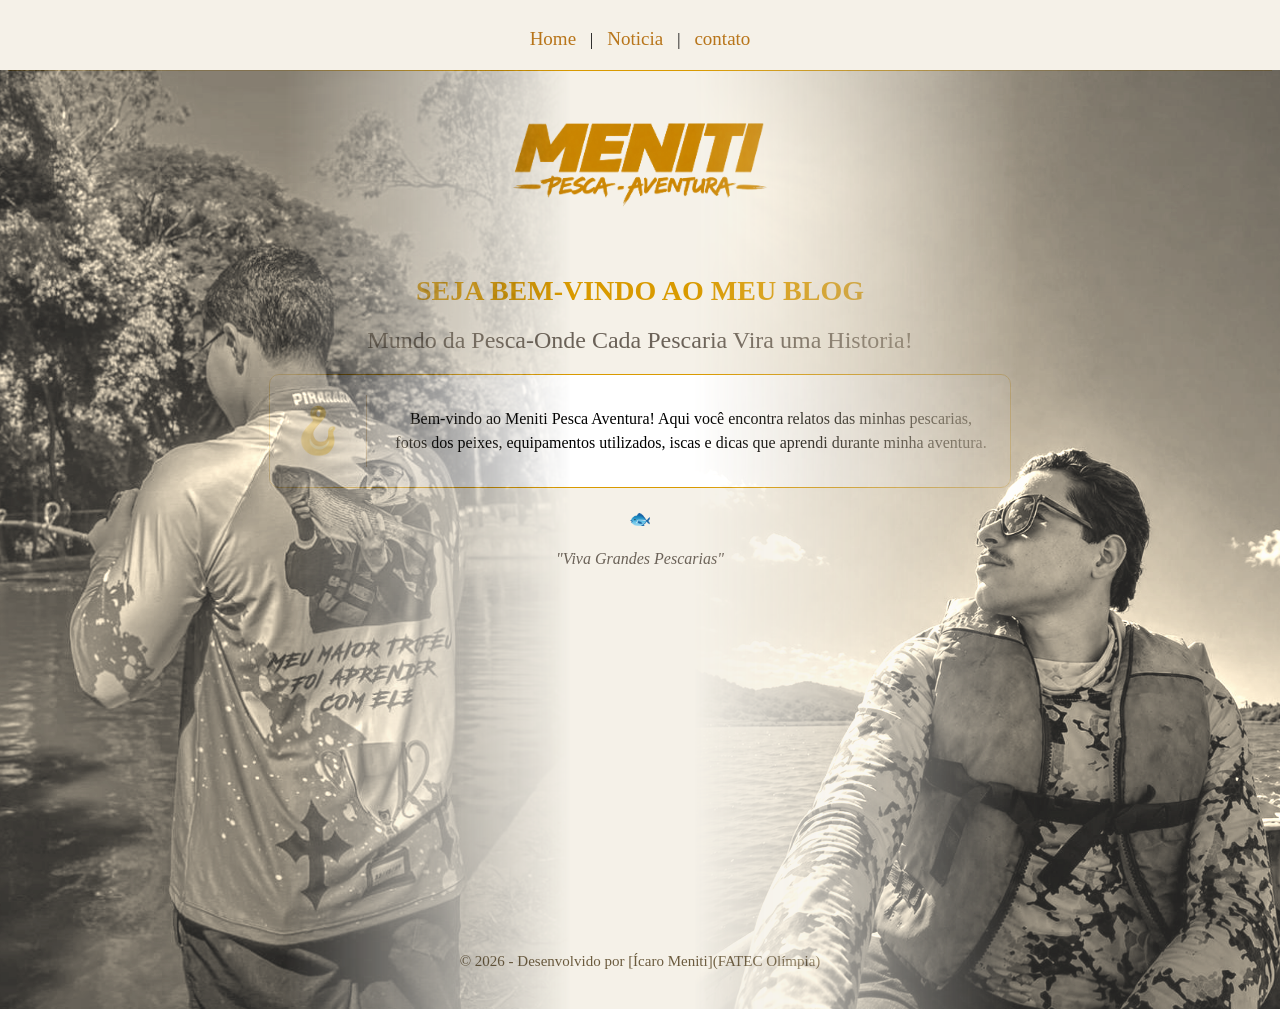
<file: index.html>
<!--#USAR ESTE CABEÇALHO EM TODOS ARQUIVOS CSS E HTML
Descricao: Exercícios da Aula 02 - Introdução básica ao HTML e CSS
nome_arquivo: index.html
nome_exercicio: Atividade 02 - Introdução básica ao HTML e CSS
nome_aluno: Icaro Henrique Meniti Caron
email_aluno: menitiicaro@gmail.com
turma:  WEBI-ISWO28-A
-->
 
   <!DOCTYPE html> <!--Iforma o navegador que é um documento html-->
   <html lang="pt-br"> <!-- Começa o documento HTML e define o idioma-->

   <head> <!--Aqui fica a informação da pag-->
        <meta charset="UTF-8"> <!-- Permite usar acentos -->
        <meta name="viewport" content="Width=device=Width, initial-scale=1.0">
        <!--Faz o site se adptar ao celular-->
        <title>Blog de Pesca!</title> <!--Nome que aparece na aba do navegador-->
        <link rel="stylesheet" href="static/css/styles.css"> <!--Conecta arquivo CSS-->
   </head> <!--Fecha a parte da informação da pag-->

   <body> <!--Aqui começa o conteudo que aparece no site-->    
         
    <nav> <!--Menu de navegação (links para outra pag)-->
         <a href="index.html">Home</a> <!--Link para pág inicial-->
         <span>|</span> <!--Separador entre link-->
         <a href="Noticia.html">Noticia</a> <!--Link para pág Blog-->
         <span>|</span>
         <a href="contato.html">contato</a><!--Link para Contato-->
    </nav> <!--Fecha o menu de navegação-->
     
    <header>  <!--Cabeçalho da página-->
         <img src="static/img/img blog.png" alt="Meniti Pesca" class="logo">
         <!--Adicione a imagem do logo
         src = caminho da imagem
         alt = descrição da imagem 
         class = usado no CSS -->
         <img src="static/img/img eu2.jpeg" alt="Foto de Ícaro pescando" class="foto-esquerda">
          <!--Foto esquerda da home--> 
         <img src="static/img/img eu.jpeg" alt="Foto de Paisagem" class="foto-direita">
         <h1>SEJA BEM-VINDO AO MEU BLOG</h1>
         <h2>Mundo da Pesca-Onde Cada Pescaria Vira uma Historia!</h2>
          
         <div class="apresentacao">
             <span class="anzol">🪝</span>
             <span class="texto-apresentacao">
             Bem-vindo ao Meniti Pesca Aventura! Aqui você encontra relatos das minhas pescarias, fotos
            dos peixes, equipamentos utilizados, iscas e dicas que aprendi durante minha aventura.  
             </span>
         </div>
            
         </p> <!--Fecha o parágrafo-->

         <div class="divisor">
            🐟 <!--Decorativo-->
         </div>

         <p class="frase">
            "Viva Grandes Pescarias"
         </p>

    </header> <!--Fecha o cabeçalho-->

    <footer>
        <p>© 2026 - Desenvolvido por [Ícaro Meniti](FATEC Olímpia)</p>
    </footer>

    </body> <!--Fecha o conteudo da pag-->
   </html> <!--Fecha o conteudo HTML-->
</file>
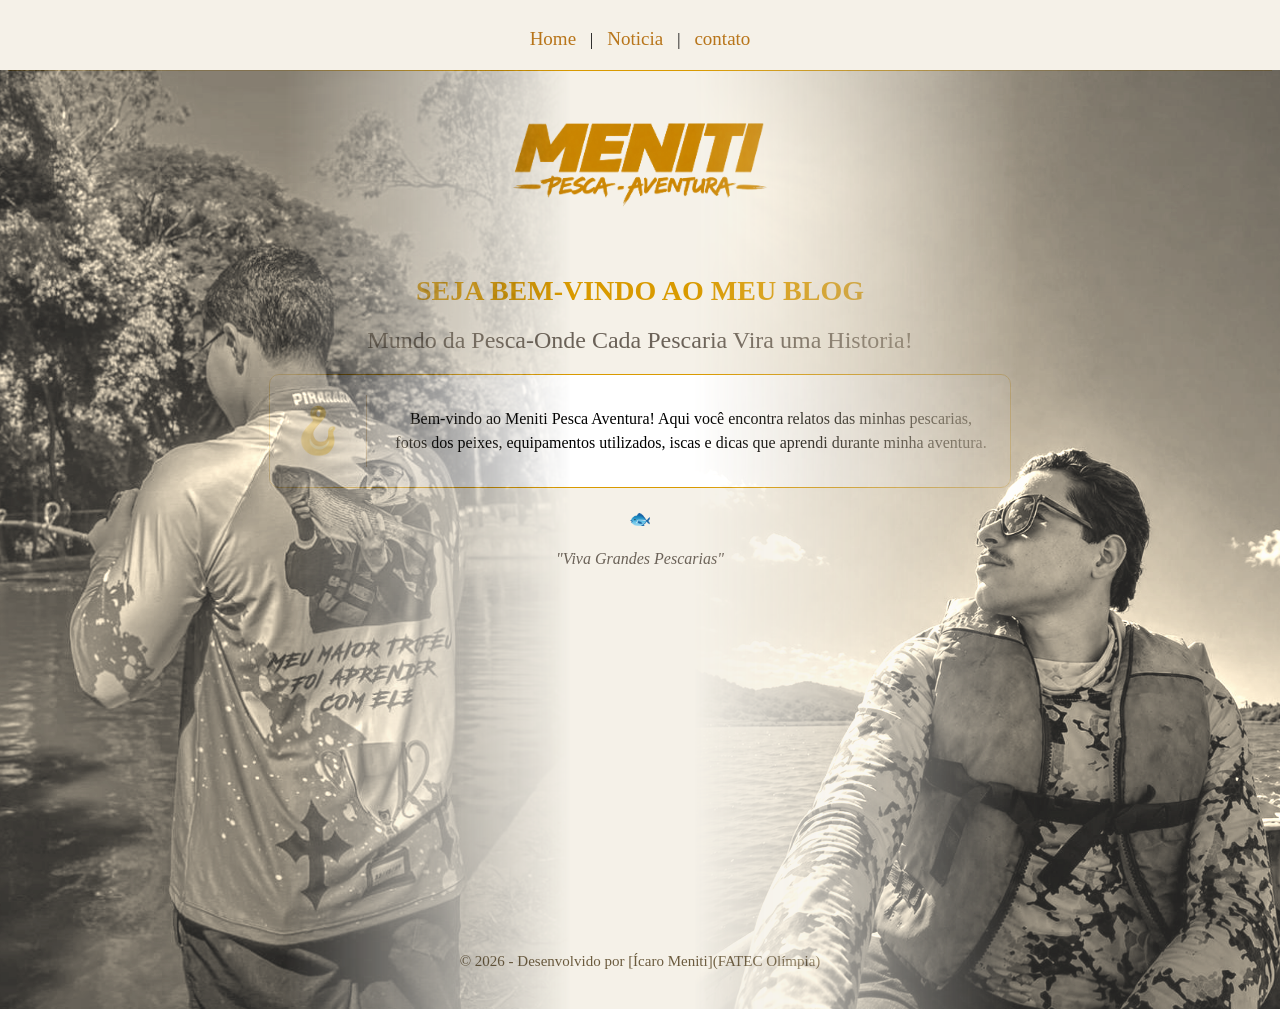
<file: blog.html>
<!--#USAR ESTE CABEÇALHO EM TODOS ARQUIVOS CSS E HTML
Descricao: Exercícios da Aula 02 - Introdução básica ao HTML e CSS
nome_arquivo: index.html
nome_exercicio: Atividade 02 - Introdução básica ao HTML e CSS
nome_aluno: Icaro Henrique Meniti Caron
email_aluno: menitiicaro@gmail.com
turma:  WEBI-ISWO28-A
-->
 
   <!DOCTYPE html> <!--Iforma o navegador que é um documento html-->
   <html lang="pt-br"> <!-- Começa o documento HTML e define o idioma-->

   <head> <!--Aqui fica a informação da pag-->
        <meta charset="UTF-8"> <!-- Permite usar acentos -->
        <meta name="viewport" content="Width=device=Width, initial-scale=1.0">
        <!--Faz o site se adptar ao celular-->
        <title>Blog de Pesca!</title> <!--Nome que aparece na aba do navegador-->
        <link rel="stylesheet" href="static/css/styles.css"> <!--Conecta arquivo CSS-->
   </head> <!--Fecha a parte da informação da pag-->

   <body> <!--Aqui começa o conteudo que aparece no site-->    
         
    <nav> <!--Menu de navegação (links para outra pag)-->
         <a href="blog.html">Home</a> <!--Link para pág inicial-->
         <span>|</span> <!--Separador entre link-->
         <a href="noticia.html">Noticia</a> <!--Link para pág Blog-->
         <span>|</span>
         <a href="contato.html">contato</a><!--Link para Contato-->
    </nav> <!--Fecha o menu de navegação-->
     
    <header>  <!--Cabeçalho da página-->
         <img src="static/img/img blog.png" alt="Meniti Pesca" class="logo">
         <!--Adicione a imagem do logo
         src = caminho da imagem
         alt = descrição da imagem 
         class = usado no CSS -->
         <img src="static/img/img eu2.jpeg" alt="Foto de Ícaro pescando" class="foto-esquerda">
          <!--Foto esquerda da home--> 
         <img src="static/img/img eu.jpeg" alt="Foto de Paisagem" class="foto-direita">
         <h1>SEJA BEM-VINDO AO MEU BLOG</h1>
         <h2>Mundo da Pesca-Onde Cada Pescaria Vira uma Historia!</h2>
          
         <div class="apresentacao">
             <span class="anzol">🪝</span>
             <span class="texto-apresentacao">
             Bem-vindo ao Meniti Pesca Aventura! Aqui você encontra relatos das minhas pescarias, fotos
            dos peixes, equipamentos utilizados, iscas e dicas que aprendi durante minha aventura.  
             </span>
         </div>
            
         </p> <!--Fecha o parágrafo-->

         <div class="divisor">
            🐟 <!--Decorativo-->
         </div>

         <p class="frase">
            "Viva Grandes Pescarias"
         </p>

    </header> <!--Fecha o cabeçalho-->

    <footer>
        <p>© 2026 - Desenvolvido por [Ícaro Meniti](FATEC Olímpia)</p>
    </footer>

    </body> <!--Fecha o conteudo da pag-->
   </html> <!--Fecha o conteudo HTML-->
</file>
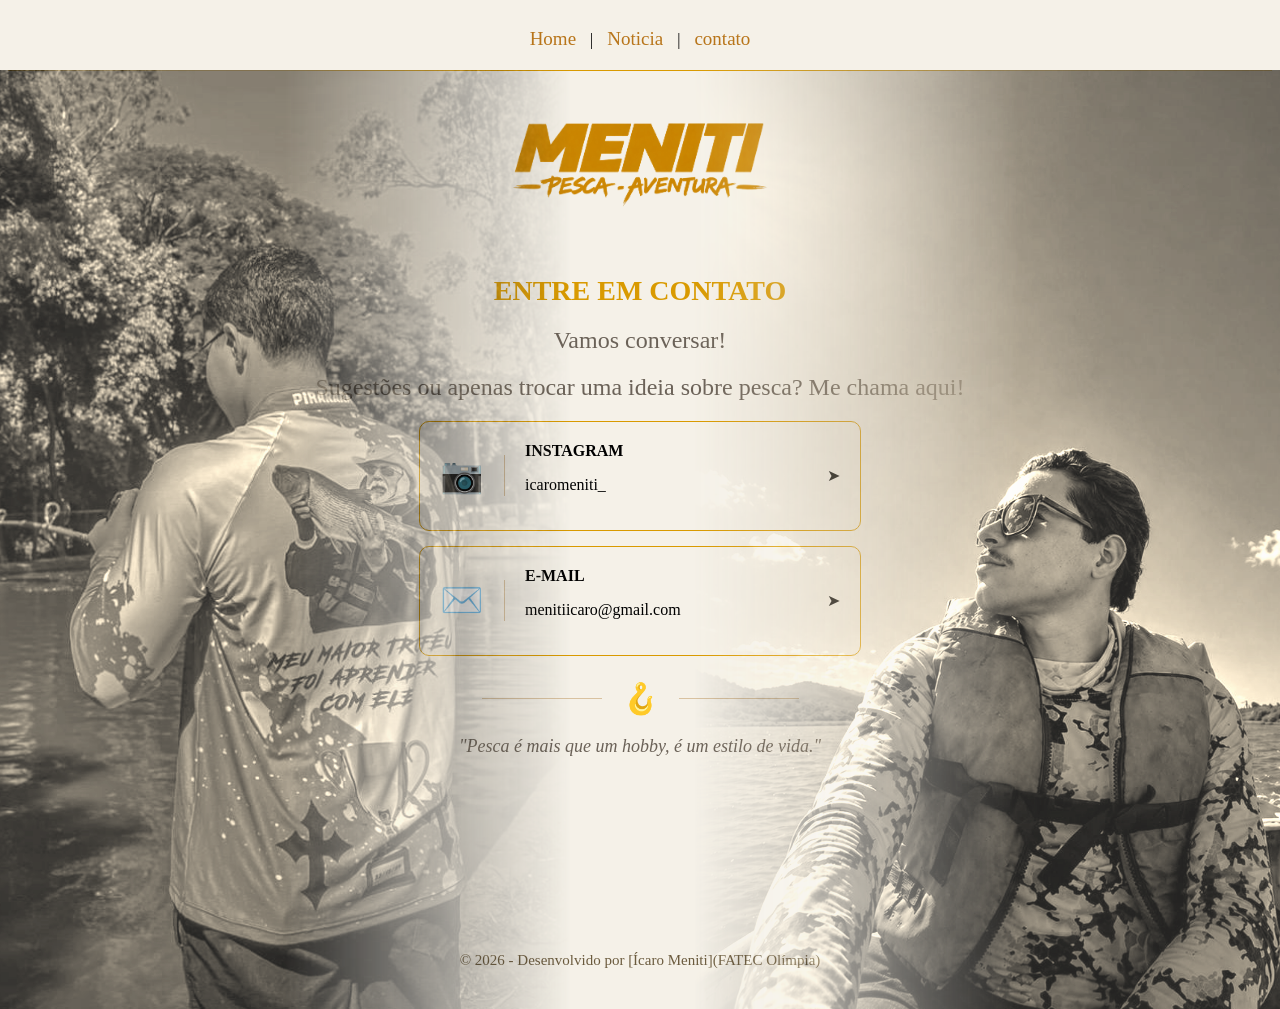
<file: contato.html>
<!--#USAR ESTE CABEÇALHO EM TODOS ARQUIVOS CSS E HTML
Descricao: Exercícios da Aula 02 - Introdução básica ao HTML e CSS
nome_arquivo: index.html
nome_exercicio: Atividade 02 - Introdução básica ao HTML e CSS
nome_aluno: Icaro Henrique Meniti Caron
email_aluno: menitiicaro@gmail.com
turma: WEBI-ISWO28-A
-->
 
<!DOCTYPE html> <!--Iforma o navegador que é um documento html-->
   <html lang="pt-br"> <!-- Começa o documento HTML e define o idioma-->

   <head> <!--Aqui fica a informação da pag-->
        <meta charset="UTF-8"> <!-- Permite usar acentos -->
        <meta name="viewport" content="Width=device=Width, initial-scale=1.0">
        <!--Faz o site se adptar ao celular-->
        <title>Contato</title> <!--Nome que aparece na aba do navegador-->
        <link rel="stylesheet" href="static/css/styles.css"> <!--Conecta arquivo CSS-->
   </head> <!--Fecha a parte da informação da pag-->

   <body>
     <nav class="NThome"> <!--Menu de navegação (links para outra pag)-->
         <a href="index.html">Home</a> <!--Link para pág inicial-->
         <span>|</span> <!--Separador entre link-->
         <a href="Noticia.html">Noticia</a> <!--Link para pág Blog-->
         <span>|</span>
         <a href="contato.html">contato</a><!--Link para Contato-->
    </nav> <!--Fecha o menu de navegação-->

    <header>  <!--Cabeçalho da página-->
         <img class="logoFT" src="static/img/img blog.png" alt="Meniti Pesca" class="logo">
         <!--Adicione a imagem do logo
         src = caminho da imagem
         alt = descrição da imagem 
         class = usado no CSS -->
         <img class="NoticiaFT" src="static/img/img eu2.jpeg" alt="Foto de Ícaro pescando" class="foto-esquerda">
          <!--Foto esquerda da home--> 
         <img class="NoticiaF" src="static/img/img eu.jpeg" alt="Foto de Paisagem" class="foto-direita">
         <h1>ENTRE EM CONTATO</h1>
         <h2>Vamos conversar!</h2>
         <h2>Sugestões ou apenas trocar uma ideia sobre pesca? Me chama aqui!
    </header>
      </body>

    <body>
    
    <div class="contato-item">
         <span class="icone">📷​</span>
    <div>
         <strong>INSTAGRAM</strong>
         <p>icaromeniti_</p>
    </div>
         <span class="seta"> ➤</span>
    </div>

    <div class="contato-item">
         <span class="icone">✉️​</span>
    <div>
         <strong>E-MAIL</strong>
         <p>menitiicaro@gmail.com</p>

    </div>
         <span class="seta"> ➤</span>
    </div>

    <div class="divisor-contato">
         <span>🪝</span>
    </div>

    <p class="frase-contato">
        "Pesca é mais que um hobby, é um estilo de vida."
    </p>

    <footer class="desenvolvido">
        <p>© 2026 - Desenvolvido por [Ícaro Meniti](FATEC Olímpia)</p>
    </footer>

   </body>
   </html>
</file>
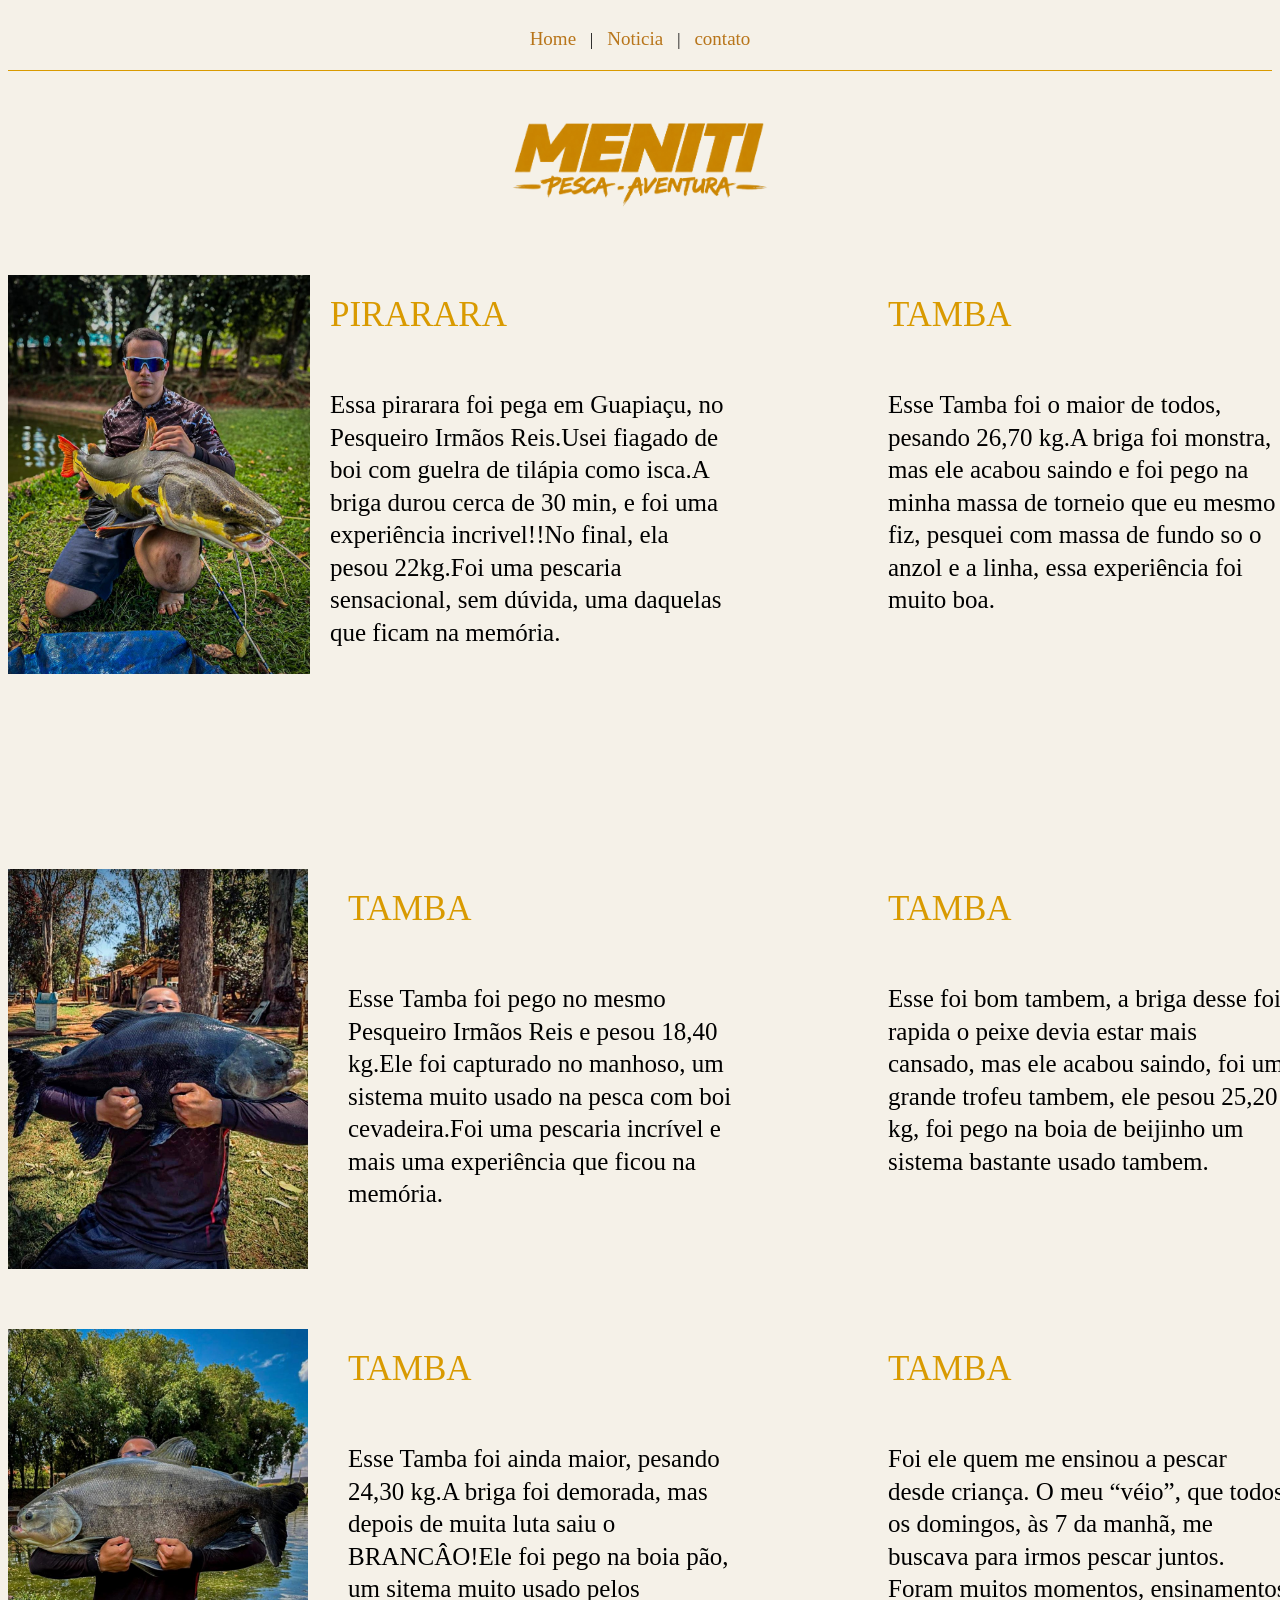
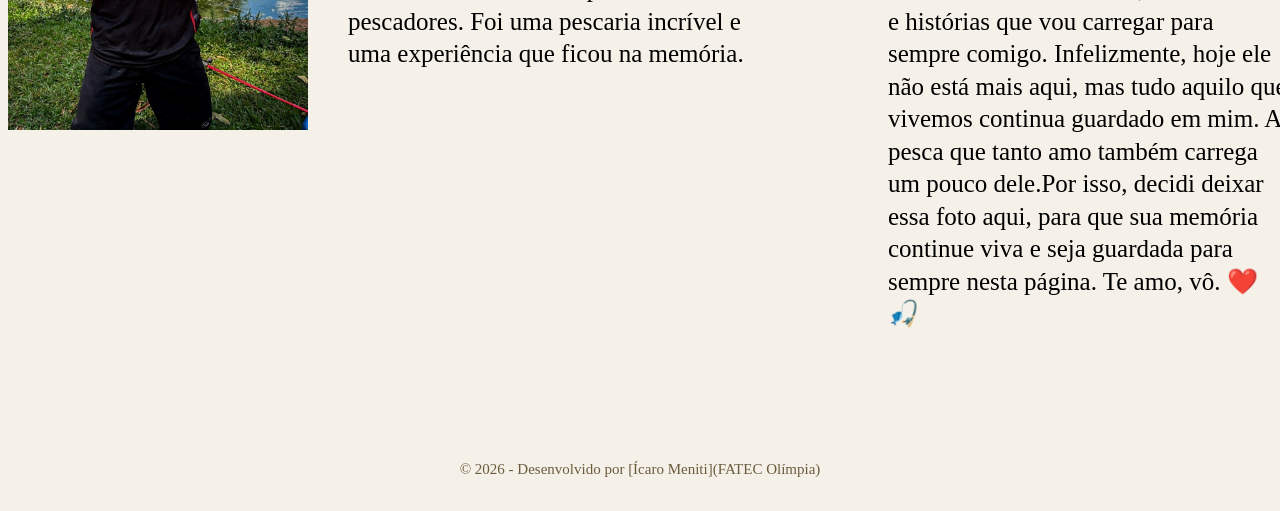
<file: Noticia.html>
<!--#USAR ESTE CABEÇALHO EM TODOS ARQUIVOS CSS E HTML
Descricao: Exercícios da Aula 02 - Introdução básica ao HTML e CSS
nome_arquivo: index.html
nome_exercicio: Atividade 02 - Introdução básica ao HTML e CSS
nome_aluno: Icaro Henrique Meniti Caron
email_aluno: menitiicaro@gmail.com
turma: WEBI-ISWO28-A
-->
 
<!DOCTYPE html> <!--Iforma o navegador que é um documento html-->
   <html lang="pt-br"> <!-- Começa o documento HTML e define o idioma-->

   <head> <!--Aqui fica a informação da pag-->
        <meta charset="UTF-8"> <!-- Permite usar acentos -->
        <meta name="viewport" content="Width=device=Width, initial-scale=1.0">
        <!--Faz o site se adptar ao celular-->
        <title>Noticia</title> <!--Nome que aparece na aba do navegador-->
        <link rel="stylesheet" href="static/css/styles.css"> <!--Conecta arquivo CSS-->
   </head> <!--Fecha a parte da informação da pag-->
   <body>
     <nav class="NThome"> <!--Menu de navegação (links para outra pag)-->
         <a href="index.html">Home</a> <!--Link para pág inicial-->
         <span>|</span> <!--Separador entre link-->
         <a href="Noticia.html">Noticia</a> <!--Link para pág Blog-->
         <span>|</span>
         <a href="contato.html">contato</a><!--Link para Contato-->
    </nav> <!--Fecha o menu de navegação-->
    <header>  <!--Cabeçalho da página-->
         <img src="static/img/img blog.png" alt="Meniti Pesca" class="logo">
    </header>
    <div class="grande-noticia"> <!--caixa organizadora para todos a baixo-->
    <div class="noticia-item">
         <img src="static/img/img 1.jpg" class="img01" alt="PIRARARA">
     <div class="info-pesca">
         <h2>PIRARARA</h2>
          <p class="descricao-01">
        Essa pirarara foi pega em Guapiaçu, no Pesqueiro Irmãos Reis.Usei fiagado de boi
        com guelra de tilápia como isca.A briga durou cerca de 30 min, e foi uma 
        experiência incrivel!!No final, ela pesou 22kg.Foi uma pescaria sensacional,
        sem dúvida, uma daquelas que ficam na memória.
    </p>
    </div>
    </div>
    <div class="noticia-item02">
        <img src="static/img/img 2.jpg" class="img02" alt="TAMBA2">
     <div class="info-pesca02">
        <h2 class="tamba01">TAMBA</h2>
        <p class="descricao-02">
        Esse Tamba foi pego no mesmo Pesqueiro Irmãos Reis e pesou 18,40 kg.Ele foi capturado
        no manhoso, um sistema muito usado na pesca com boi cevadeira.Foi uma pescaria incrível
        e mais uma experiência que ficou na memória.
        </p> 
     </div>   
    </div>
    <div class="noticia-item03">
        <img src="static/img/img 3.jpg" class="img03" alt="TAMBA3">
     <div class="info-pesca03">
        <h2 class="tamba03">TAMBA</h2>
        <p class="descricao-03">
        Esse Tamba foi ainda maior, pesando 24,30 kg.A briga foi demorada, mas depois de muita
        luta saiu o BRANCÂO!Ele foi pego na boia pão, um sitema muito usado pelos pescadores.
        Foi uma pescaria incrível e uma experiência que ficou na memória.
        </p> 
     </div>   
    </div>
    <div class="noticia-item04">
        <img src="static/img/img 4.jpg" class="img04" alt="TAMBA4">
     <div class="info-pesca04">
        <h2 class="tamba04">TAMBA</h2>
        <p class="descricao-04">
       Esse Tamba foi o maior de todos, pesando 26,70 kg.A briga foi monstra, mas ele acabou saindo
       e foi pego na minha massa de torneio que eu mesmo fiz, pesquei com massa de fundo so o anzol
       e a linha, essa experiência foi muito boa.
        </p> 
     </div>   
    </div>
    <div class="noticia-item05">
        <img src="static/img/img 5.jpg" class="img05" alt="TAMBA5">
     <div class="info-pesca05">
        <h2 class="tamba05">TAMBA</h2>
        <p class="descricao-05">
       Esse foi bom tambem, a briga desse foi rapida o peixe devia estar mais cansado, mas ele acabou
       saindo, foi um grande trofeu tambem, ele pesou 25,20 kg, foi pego na boia de beijinho um sistema
       bastante usado tambem.
        </p> 
     </div>   
    </div>
    <div class="noticia-item06">
        <img src="static/img/img 6.jpg" class="img06" alt="TAMBA6">
     <div class="info-pesca06">
        <h2 class="tamba06">TAMBA</h2>
        <p class="descricao-06">
      Foi ele quem me ensinou a pescar desde criança. O meu “véio”, que todos os domingos, às 7 da manhã, me buscava 
      para irmos pescar juntos. Foram muitos momentos, ensinamentos e histórias que vou carregar para sempre comigo.
      Infelizmente, hoje ele não está mais aqui, mas tudo aquilo que vivemos continua guardado em mim. A pesca que 
      tanto amo também carrega um pouco dele.Por isso, decidi deixar essa foto aqui, para que sua memória continue 
      viva e seja guardada para sempre nesta página.
      Te amo, vô. ❤️🎣
        </p>
      </div> 
     </div>   
    </div>
    <footer class="desenvolvido01">
        <p>© 2026 - Desenvolvido por [Ícaro Meniti](FATEC Olímpia)</p>
    </footer>
    </body>
    </html>
</file>
<file: static/css/styles.css>
/*#USAR ESTE CABEÇALHO EM TODOS ARQUIVOS CSS E HTML
Descricao: Exercícios da Aula 02 - Introdução básica ao HTML e CSS
nome_arquivo: index.html
nome_exercicio: Atividade 02 - Introdução básica ao HTML e CSS
nome_aluno: Icaro Henrique Meniti Caron
email_aluno: menitiicaro@gmail.com
turma:  WEBI-ISWO28-A
*/
 
body {
    background-color: #f5f1e8; /*Muda a cor do fundo*/
}

header { 
    text-align: center; /*Centraliza o canteudo do cabeçalho*/
    margin-bottom: 20px; /*Cria um pequeno espaço abaixo do cabeçalho*/
}

h1 {
    font-size: 28px; /*Tamanho do título*/
    margin: 20px; /*Espaço ao redor do título*/
    color: #d99a00; /*Cor do titulo*/
}

h2 {
    font-weight: normal; /*Deixe a letra sem negrito*/
    color: #6b6258; /*Cor*/
    font-size: 24px; /*Tamanho do subtítulo*/
}

.logo { 
    width: 360px; /*Tamanho da logo*/
    background-color: transparent; /*Remove o fundo branco*/
}

.logoFT {
    width: 360px; /*Tamanho da logo*/
    background-color: transparent; /*Remove o fundo branco*/
}

nav { /*Estilo o menu*/
    text-align: center;  /*Centraliza o canteudo do cabeçalho*/
    padding: 20px; /* cria espaço entre o conteudo e a borda da caixa*/
    border-bottom: 1px solid #d99a00; /*Cria uma linha abaixo do menu*/
}

.NThome {
    text-align: center; /*Centraliza o canteudo do cabeçalho*/
    padding: 20px; /* cria espaço entre o conteudo e a borda da caixa*/
    border-bottom: 1px solid #d99a00; /*Cria uma linha abaixo do menu*/
}

nav a { /*Estilo dos links*/
    text-decoration: none; /*Remove o sublinhado dos links*/
    margin: 0 10px; /*Cria espaço entre os links*/
    font-size: 19px; /*Aumenta o tamanho dos links*/
    color: #b8751a; /*Coloca uma cor marrom suave*/
}

nav a:hover {
    text-decoration: underline; /*Coloca um sublinhado ao passar o mouse*/ 
}

.apresentacao {
    font-size: 16px; /*Tamanho da largura do parágrafo*/
    text-align: center; /*Coloca o texto no centro*/
    margin: 20px auto; /*Centraliza o bloco do parágrafo*/
    line-height: 1.6; /*Aumenta o espaço entre as linhas*/
    max-width: 700px; /*Limita a largura do parágrafo*/
    background-color: white; /*Fundo branco da caixinha*/
    padding: 20px; /*Espaço entre o texto e a borda*/
    border: 1px solid #d99a00; /*Cria uma borda dourada*/
    border-radius: 10px; /*Arredonda a borda*/

    display: flex; /*coloca tudo ao lado*/
    align-items: center; /*alinha os dois*/
}

footer { /*Estilo do rodapé*/
    text-align: center; /*Centralizar o texto*/
    padding: 10px; /*Cria espaço dentro do rodapé*/
    margin-top: 360px; /*Cria espaço acima do rodapé*/
    font-size: 15px; /*Aumenta o tamanho*/
    color: #6b5b3e; /*Coloca uma cor marrom suave*/
}

.foto-esquerda {
    width: 717px; /*Define a largura da foto*/
    height: auto; /*Mantém a proporção original da foto*/
    position: absolute;
    left: -145px; /*Coloque a foto no lado esquerdo*/
    top: 70px; /*Defina a distância do topo*/
    mask-image: linear-gradient(to right, black 0%,black 60%,transparent 100%);  /*Faz as laterais da foto desaparecerem suavemente*/
    filter:  grayscale(100%) sepia(55%) brightness(1.15); /*Deixe a foto sem cor*/
    opacity: 0.85; /*Deixe a foto mais suave*/
}

.NoticiaFT{
    width: 717px; /*Define a largura da foto*/
    height: auto;  /*Mantém a proporção original da foto*/
    position: absolute;
    left: -145px; /*Coloque a foto no lado esquerdo*/
    top: 70px; /*Defina a distância do topo*/
    mask-image: linear-gradient(to right, black 0%,black 60%,transparent 100%);  /*Faz as laterais da foto desaparecerem suavemente*/
    filter:  grayscale(100%) sepia(55%) brightness(1.15); /*Deixe a foto sem cor*/
    opacity: 0.85; /*Deixe a foto mais suave*/
}

.foto-direita {
    width: 590px;  /*Define a largura da foto*/
    height: auto;  /*Mantém a proporção original da foto*/
    position: absolute;
    right: -3px; /*Coloque a foto no lado esquerdo*/
    top: 70px; /*Defina a distância do topo*/
    mask-image: linear-gradient(to left, black 0%,black 45%,transparent 100%);  /*Faz as laterais da foto desaparecerem suavemente*/
    filter: grayscale(100%) sepia(55%) brightness(1.15); /*Deixe a foto sem cor*/
    opacity: 0.85; /*Deixe a foto mais suave*/
}

.NoticiaF {
    width: 590px;   /*Define a largura da foto*/
    height: auto; /*Mantém a proporção original da foto*/
    position: absolute; /* permite posicionar a foto livremente*/
    right: -3px; /*Coloque a foto no lado esquerdo*/
    top: 70px; /*Defina a distância do topo*/
    mask-image: linear-gradient(to left, black 0%,black 45%,transparent 100%);  /*Faz as laterais da foto desaparecerem suavemente*/
    filter: grayscale(100%) sepia(55%) brightness(1.15); /*Deixe a foto sem cor*/
    opacity: 0.85;  /*Deixe a foto mais suave*/
}

.divisor {
   font-size: 18px; /*Tamanho*/
}

.frase {
    font: 18px; /*Define o tamanho da frase*/
    color: #6b6258; /*Muda a cor da frase*/
    text-align: center; /*Centraliza a frase*/
    font-style: italic; /*Deixe a frase em italico*/
    margin-top: 20px; /*Cria um espaço acima da frase*/
}

.anzol {
    font-size: 45px; /*Aumenta o tamanho da letra*/
    color: #8b5a16; /*Muda a cor da frase*/
    margin-right: 25px; /*cria um espaço à direita*/
    padding-right: 20px; /* cria interno do lado direito*/
    border-right: 1px solid #d9c2a0; 
}

.texto-apresentacao {
    font-family: Georgia, serif;
    font-size: 16px; /*Aumenta o tamanho da letra*/
    line-height: 1.5; /* aumenta os espaços entre as linhas */
}

.contato-item {
    width: 400px; /*Defina a largura da caixinha*/
    margin: 15px auto; /*Centraliza a caixinha e cria espaço entre elas*/
    padding: 20px; /*Cria espaço dentro da caixinha*/
    border: 1px solid #d99a00; /*Cria a borda dourada*/
    border-radius: 10px; /*Arredonda os cantos*/
    display: flex; /*Coloca os elemntos lado a lado*/
    align-items: center; /*Alinha os elementos no meio*/
}

.contato-item .icone {
    font-size: 35px; /*Aumenta o tamanho do icone*/
    margin-right: 20px; /*Cria espaço entre icone e o texto*/
    padding-right: 20px; /*Cria espaço antes da linha*/
    border-right: 1px solid #d9c2a0; /* Cria a linha vertical*/
}

.divisor-contato span {
    font-size: 30px; /*Aumenta o tamanho da âncora*/
    color: #8b5a16; /*Deixa a âncora dourada*/
}

.contato-item > div {
    flex: 1; /* Faz o texto ocupar um espaço disponível */
}

.divisor-contato {
    display: flex; /* Coloca os elementos lado a lado */
    align-items: center; /* Alinha tudo no meio */
    justify-content: center; /* Centraliza o conjunto na página */
    margin-top: 25px; /* Cria espaço acima da âncora */
}

.divisor-contato::before,
.divisor-contato::after {
    content: ""; /* Cria as duas linhas */
    width: 120px; /* Define o tamanho das linhas */
    border-top: 1px solid #d9c2a0; /* Define a cor e espessura da linha */
}

.divisor-contato span {
    font-size: 30px; /* Tamanho da âncora */
    color: #8b5a16; /* Cor dourada da âncora */
    margin: 0 20px; /* Cria espaço entre a âncora e as linhas */
}

.frase-contato{
    text-align: center; /*Centraliza o canteudo do cabeçalho*/
    color: #6b6258; /*muda a cor da frase*/
    font-size: 18px; /*Aumenta o tamanho da letra*/
    font-style:  italic; /*deixa o texto em itálico*/
    margin-top: 20px; /* Cria espaço acima da frase */
}

.desenvolvido {
    text-align: center; /*Centraliza o canteudo do cabeçalho*/
    padding: 10px; /* Cria espaço dentro da caixinha */
    margin-top: 170px; /* Cria espaço acima da frase */
    font-size: 15px; /*Aumenta o tamanho da letra*/
    color: #6b5b3e; /* muda a cor do texto */
}

/*Grande noticia*/
.grande-noticia {
   display: grid; /*Cria a grade das notícias*/
   grid-template-columns: 1fr 1fr; /* cria 2 coluna*/
   grid-template-rows: repeat(3,auto); /* cria 3 linha*/
   grid-auto-flow: column; /*preenche a primeira coluna  de cima para baixo*/
   gap: 60px 40px; /* espaço entre as notícias*/
}

/*Pirarara imagem 01*/

.img01 {
    width: 302px; /*Define a largura da foto*/
    display: block; /*Permite te controlar a imagem*/
    margin-right: 0; /* cria um espaço à direita*/
    margin-left: 0; /*Mantem a imagem encostada a direita*/
    font-weight: bold;/*Deixa a letra em negrito*/
}

.noticia-item {
    display: flex; /*Coloca a imagem e o titulo lado a lado*/
    align-items: flex-start; /*Alinh o título pelo topo*/
    gap: 20px; /*Cria espaço entre foto e o titulo*/
}

.noticia-item h2{
    margin-top: 20px; /*Cria espaço acima do título*/
    color: #d99a00; /*Muda a cor do título*/
    font-size: 35px; /*Aumenta o tamanho da letra*/
    font-family: Georgia, serif; /*Muda a fonte do título*/
}

.descricao-01 {
    display: flex; /*coloca a foto e o texto lado a lado*/
    flex-direction: column; /*coloca um embaixo do outro*/
    align-items: flex-start; /*Alinha o título pelo topo*/
    max-width: 400px; /*Define a largura do texto*/
    font-size: 25px; /*Aumenta o tamanho da letra*/
    line-height: 1.3; /*Deixa as linhas mais espaçadas*/
}

.info-pesca {
    display: flex; /*Organiza o conteudo*/
    flex-direction: column; /*coloca um embaixo do outro*/
     width: 500px; /*Define a largura da foto*/
}

/*Final pirarara imagem*/

.tamba01{
    margin-top: 20px; /*Cria espaço acima do título*/
    color: #d99a00; /*Muda a cor do título*/
    font-size: 35px; /*Aumenta o tamanho da letra*/
    font-family: Georgia, serif; /*Muda a fonte do título*/
}

/*Tamba imagem 02*/

.img02 {
    width: 300px; /*Define a largura da foto*/
    display: block; /*Permite te controlar a imagem*/
    margin-left: 0; /*Mantem a imagem encostada a esquerda*/
    margin-right: 0; /*Mantem a imagem encostada a direita*/
    font-weight: bold; /*Deixa a letra em negrito*/
}

.descricao-02 {
    display: flex; /*Organiza o conteudo*/
    flex-direction: column;  /*coloca um embaixo do outro*/
    align-items: flex-start; /*Alinha o título pelo topo*/
    max-width: 400px; /*Define a largura do texto*/
    font-size: 25px; /*Aumenta o tamanho da letra*/
    line-height: 1.3; /*Deixa as linhas mais espaçadas*/
}

.info-pesca02{
    display: flex; /*Organiza o conteudo*/
    flex-direction: column; /*coloca um embaixo do outro*/
     width: 500px;
}

.noticia-item02 {
    display: flex; /*coloca a foto e o texto lado a lado*/
    align-items: flex-start; /* alinha os dois pelo topo*/
    gap: 40px; /* cria espaço entre a foto e o texto*/
}

/*Final tamba imagem 02*/

/*Tamba imagem 03*/

.tamba03{
    margin-top: 20px; /*Cria espaço acima do título*/
    color: #d99a00; /*Muda a cor do título*/
    font-size: 35px;  /*Aumenta o tamanho da letra*/
    font-family: Georgia, serif; /*Muda a fonte do título*/
}

.img03 {
    width: 300px; /*Define a largura da foto*/
    display: block; /*Permite te controlar a imagem*/
    margin-left: 0; /*Mantem a imagem encostada a esquerda*/
    margin-right: 0; /*Mantem a imagem encostada a direita*/
    font-weight: bold; /*Deixa a letra em negrito*/
}

.descricao-03 {
    display: flex; /*coloca a foto e o texto lado a lado*/
    flex-direction: column; /*coloca um embaixo do outro*/
    align-items: flex-start; /*Alinha o título pelo topo*/
    max-width: 400px; /*'Define a largura do texto*/
    font-size: 25px; /*Aumenta o tamanho da letra*/
    line-height: 1.3; /*Deixa as linhas mais espaçadas*/
}

.info-pesca03 {
    display: flex; /*Organiza o conteudo*/
    flex-direction: column; /*coloca um embaixo do outro*/
     width: 500px; /*Define a largura da foto*/
}

.noticia-item03 {
    display: flex; /*coloca a foto e o texto lado a lado*/
    align-items: flex-start; /* alinha os dois pelo topo*/
    gap: 40px; /* cria espaço entre a foto e o texto*/
}

/*Final tamba imagem 03*/

/*Tamba imagem 04*/

.tamba04{
    margin-top: 20px; /*Cria espaço acima do título*/
    color: #d99a00; /*Muda a cor do título*/
    font-size: 35px;  /*Aumenta o tamanho da letra*/
    font-family: Georgia, serif; /*Muda a fonte do título*/
}

.img04 {
    width: 300px; /*Define a largura da foto*/
    display: block; /*Permite te controlar a imagem*/
    margin-left: 0; /*Mantem a imagem encostada a esquerda*/
    margin-right: 0; /*Mantem a imagem encostada a direita*/
    font-weight: bold; /*Deixa a letra em negrito*/
}

.descricao-04 {
    display: flex; /*coloca a foto e o texto lado a lado*/
    flex-direction: column; /*coloca um embaixo do outro*/
    align-items: flex-start; /*Alinha o título pelo topo*/
    max-width: 400px; /*Define a largura do texto*/
    font-size: 25px; /*Aumenta o tamanho da letra*/
    line-height: 1.3; /*Deixa as linhas mais espaçadas*/
}

.info-pesca04 {
    display: flex;/*coloca a foto e o texto lado a lado*/
    flex-direction: column; /*coloca um embaixo do outro*/
     width: 500px; /*Define a largura da foto*/
}

.noticia-item04 {
    display: flex; /*coloca a foto e o texto lado a lado*/
    flex-direction:  row-reverse; /* coloca a foto no lado direito*/
    align-items: flex-start; /* alinha os dois pelo topo*/
    gap: 40px; /* cria espaço entre a foto e o texto*/
}
/*Final tamba 04*/

/*Tamba imagem 05*/

.tamba05{
   margin-top: 20px; /*Cria espaço acima do título*/
    color: #d99a00; /*Muda a cor do título*/
    font-size: 35px;  /*Aumenta o tamanho da letra*/
    font-family: Georgia, serif; /*Muda a fonte do título*/
}

.img05 {
    width: 300px; /*Define a largura da foto*/
    display: block; /*Permite te controlar a imagem*/
    margin-left: 0; /*Mantem a imagem encostada a esquerda*/
    margin-right: 0; /*Mantem a imagem encostada a direita*/
    font-weight: bold; /*Deixa a letra em negrito*/
}

.descricao-05 {
    display: flex; /*coloca a foto e o texto lado a lado*/
    flex-direction: column; /*coloca um embaixo do outro*/
    align-items: flex-start; /*Alinha o título pelo topo*/
    max-width: 400px; /*Define a largura do texto*/
    font-size: 25px; /*Aumenta o tamanho da letra*/
    line-height: 1.3; /*Deixa as linhas mais espaçadas*/
}

.info-pesca05 {
    display: flex;/*coloca a foto e o texto lado a lado*/
    flex-direction: column; /*coloca um embaixo do outro*/
     width: 500px; /*Define a largura da foto*/
}

.noticia-item05 {
    display: flex; /*coloca a foto e o texto lado a lado*/
    flex-direction:  row-reverse; /* coloca a foto no lado direito*/
    align-items: flex-start; /* alinha os dois pelo topo*/
    gap: 40px; /* cria espaço entre a foto e o texto*/
}
/*Final tamba 05*/

.tamba06{
    margin-top: 20px; /*Cria espaço acima do título*/
    color: #d99a00; /*Muda a cor do título*/
    font-size: 35px;  /*Aumenta o tamanho da letra*/
    font-family: Georgia, serif; /*Muda a fonte do título*/
}

.img06 {
    width: 300px; /*Define a largura da foto*/
    display: block; /*Permite te controlar a imagem*/
    margin-left: 0; /*Mantem a imagem encostada a esquerda*/
    margin-right: 0; /*Mantem a imagem encostada a direita*/
    font-weight: bold; /*Deixa a letra em negrito*/
}

.descricao-06 {
    display: flex; /*coloca a foto e o texto lado a lado*/
    flex-direction: column;/*coloca um embaixo do outro*/
    align-items: flex-start; /*Alinha o título pelo topo*/
    max-width: 400px; /*Define a largura do texto*/
    font-size: 25px; /*Aumenta o tamanho da letra*/
    line-height: 1.3; /*Deixa as linhas mais espaçadas*/
}

.info-pesca06 {
    display: flex;/*coloca a foto e o texto lado a lado*/
    flex-direction: column; /*coloca um embaixo do outro*/
     width: 500px; /*Define a largura da foto*/
}

.noticia-item06 {
    display: flex; /*coloca a foto e o texto lado a lado*/
    flex-direction:  row-reverse; /* coloca a foto no lado direito*/
    align-items: flex-start; /* alinha os dois pelo topo*/
    gap: 40px; /* cria espaço entre a foto e o texto*/
}
/*Final tamba 05*/

.desenvolvido01 {
    text-align: center; /*Centraliza o canteudo do cabeçalho*/
    margin-top: 80px; /* Cria espaço acima da frase */
    padding: 10px; /* Cria espaço dentro da caixinha */
    font-size: 15px; /*Aumenta o tamanho da letra*/
    color: #6b5b3e; /* muda a cor do texto */
}
</file>
